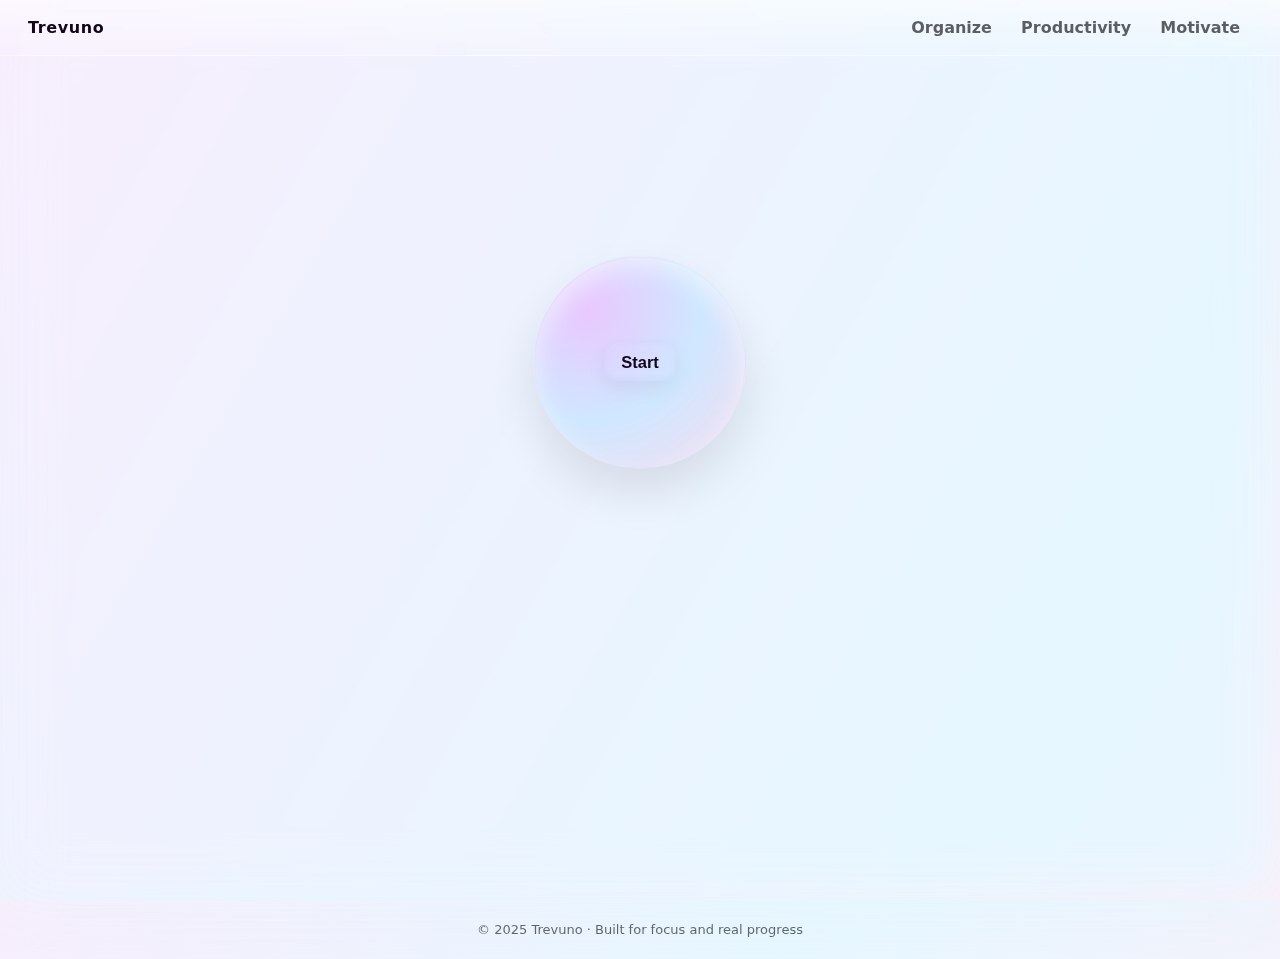
<file: index.html>
<!DOCTYPE html>
<html lang="en">
<head>
  <meta charset="UTF-8">
  <meta name="viewport" content="width=device-width, initial-scale=1.0">
  <title>Trevuno — Unlock Your Potential</title>
  <link rel="stylesheet" href="styles.css">
</head>
<body>

<header>
  <div class="brand">Trevuno</div>
  <nav>
    <a href="#organize">Organize</a>
    <a href="#productivity">Productivity</a>
    <a href="#motivate">Motivate</a>
  </nav>
</header>

<main>
  <div class="hero">
    <div class="orb-container">
      <div class="orb lift-orb" id="crystalOrb">
        <button class="btn" id="orbBtn">Start</button>
      </div>

      <!-- Animated cards around the orb -->
      <div class="emerge-cards">
        <div class="card" style="--i:0;">Organize</div>
        <div class="card" style="--i:1;">Productivity</div>
        <div class="card" style="--i:2;">Motivate</div>
        <div class="card" style="--i:3;">Focus</div>
        <div class="card" style="--i:4;">Habits</div>
      </div>
    </div>
  </div>

  <!-- Clean blank sections (no text) -->
  <section id="organize"></section>
  <section id="productivity"></section>
  <section id="motivate"></section>
</main>

<footer>© 2025 Trevuno · Built for focus and real progress</footer>

<script src="script.js" defer></script>
</body>
</html>
</file>
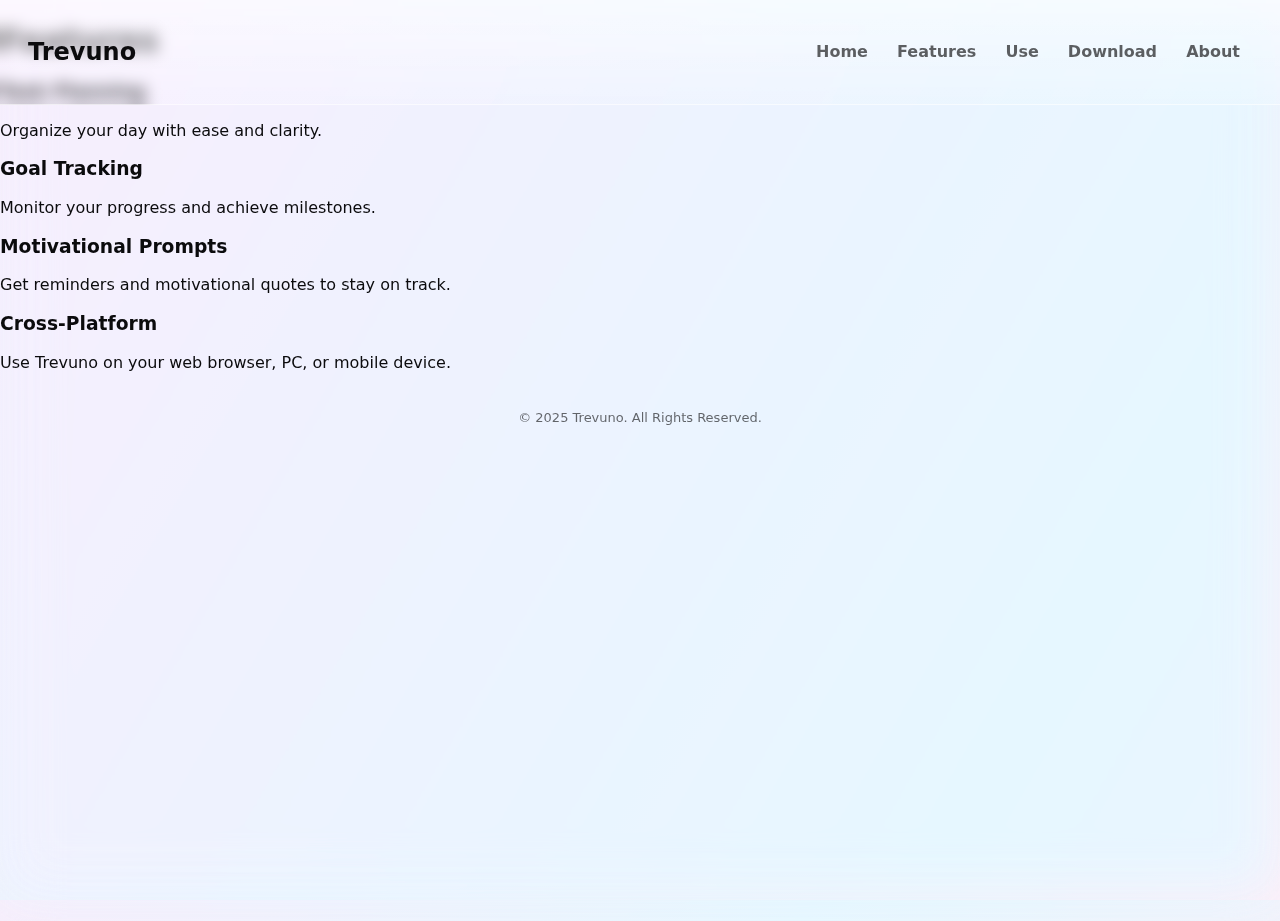
<file: features.html>
<!DOCTYPE html>
<html lang="en">
<head>
    <meta charset="UTF-8">
    <meta name="viewport" content="width=device-width, initial-scale=1.0">
    <title>Features - Trevuno</title>
    <link rel="stylesheet" href="styles.css">
    <script src="script.js" defer></script>
</head>
<body>
    <header>
        <h2>Trevuno</h2>
        <nav>
            <a href="index.html">Home</a>
            <a href="features.html">Features</a>
            <a href="use.html">Use</a>
            <a href="download.html">Download</a>
            <a href="about.html">About</a>
        </nav>
    </header>

    <section class="container">
        <h1>Features</h1>
        <div class="features">
            <div class="feature-card">
                <h3>Task Planning</h3>
                <p>Organize your day with ease and clarity.</p>
            </div>
            <div class="feature-card">
                <h3>Goal Tracking</h3>
                <p>Monitor your progress and achieve milestones.</p>
            </div>
            <div class="feature-card">
                <h3>Motivational Prompts</h3>
                <p>Get reminders and motivational quotes to stay on track.</p>
            </div>
            <div class="feature-card">
                <h3>Cross-Platform</h3>
                <p>Use Trevuno on your web browser, PC, or mobile device.</p>
            </div>
        </div>
    </section>

    <footer>
        &copy; 2025 Trevuno. All Rights Reserved.
    </footer>
</body>
</html>
</file>
<file: styles.css>
:root{
  --bg-1: #f7eefc;
  --bg-2: #e6f7ff;
  --bg-3: #ffeef8;

  --orb-a: #eac8ff;
  --orb-b: #cfe8ff;
  --orb-c: #ffd6ee;

  --card-a: rgba(255,255,255,0.12);
  --card-border: rgba(255,255,255,0.22);

  --glass-blur: 8px;
  --text: #0b0b0d;
  --muted: rgba(11,11,13,0.65);
}

/* Reset */
*{box-sizing:border-box}
html,body{height:100%;margin:0;font-family:"Montserrat", system-ui, -apple-system, "Segoe UI", Roboto, "Helvetica Neue", Arial;}
body{
  color:var(--text);
  background: linear-gradient(120deg,var(--bg-1), var(--bg-2) 45%, var(--bg-3));
  overflow-x:hidden;
  position:relative;
  -webkit-font-smoothing:antialiased;
  -moz-osx-font-smoothing:grayscale;
  min-height:100vh;
  transition:background 0.6s ease;
}

/* Animated pastel gradient background */
@keyframes pastelShift{
  0%{background-position:0% 50%}
  50%{background-position:100% 50%}
  100%{background-position:0% 50%}
}
body::before{
  content:"";
  position:fixed;inset:0;z-index:-1;
  background:linear-gradient(120deg,#f7eefc 0%, #e6f7ff 40%, #ffeef8 100%);
  background-size:200% 200%;
  animation:pastelShift 18s ease-in-out infinite;
  filter:blur(28px) saturate(110%);
  opacity:0.95;
}

/* Header */
header{
  position:fixed;top:0;left:0;right:0;display:flex;justify-content:space-between;align-items:center;padding:18px 28px;z-index:30;
  background:linear-gradient(180deg, rgba(255,255,255,0.6), rgba(255,255,255,0.18));
  backdrop-filter: blur(8px) saturate(120%);
  border-bottom: 1px solid rgba(255,255,255,0.12);
}
.brand{font-weight:800;color:#120617;letter-spacing:0.6px}
nav a{margin:0 12px;text-decoration:none;color:var(--muted);font-weight:700}

/* Hero layout */
.hero{
  display:flex;justify-content:center;align-items:flex-start;
  height:100vh;padding-top:300px;
  position:relative;
}

/* Hero title: raised further above orb */
.hero-title {
  position: absolute;
  top: 20px;
  width: 100%;
  text-align: center;
  font-size: 6rem;
  font-weight: 900;
  letter-spacing: 2px;

  /* 🌈 Darker Gradient (Pink → Purple) */
  background: linear-gradient(90deg, #a9ccd9, #a9ccd9);
  -webkit-background-clip: text;
  -webkit-text-fill-color: transparent;
  background-clip: text;

  z-index: 10;

  /* Soft glow to match the orb */
  text-shadow: 0 6px 18px rgba(30, 0, 60, 0.15);
}



/* Orb wrap centers orb and glows */
.orb-wrap{
  position:relative; width:100%; max-width:840px; height:420px;
  display:flex; justify-content:center; align-items:center;
}

/* Decorative glows */
.orb-glow{
  position:absolute; border-radius:50%; filter:blur(48px); opacity:0.7; z-index:2;
}
.orb-glow-1{width:520px;height:520px; background: radial-gradient(circle at 30% 30%, rgba(234,200,255,0.9), rgba(234,200,255,0.15) 35%, transparent 60%); transform: translateY(20px)}
.orb-glow-2{width:380px;height:380px; background: radial-gradient(circle at 70% 70%, rgba(207,232,255,0.92), rgba(207,232,255,0.12) 35%, transparent 60%); transform: translateX(-40px) translateY(10px)}

/* Orb styling */
.orb{
  width:180px;height:180px;border-radius:50%;
  position:relative; z-index:8; display:flex; align-items:center; justify-content:center;
  background: radial-gradient(120% 120% at 25% 25%, var(--orb-a) 0%, var(--orb-b) 45%, var(--orb-c) 100%);
  box-shadow:
    0 20px 40px rgba(17,6,20,0.10),
    inset 0 8px 22px rgba(255,255,255,0.55),
    inset -14px -28px 60px rgba(255,255,255,0.06);
  transform-origin:center;
  transition:transform 0.6s cubic-bezier(.2,.9,.3,1), box-shadow 0.35s;
  border: 1px solid rgba(255,255,255,0.18);
  overflow:visible;
}
.orb .orb-shine{ position:absolute; inset:0; width:100%; height:100%; pointer-events:none; z-index:9; opacity:0.9; transform:translateY(-6%) rotate(-6deg) }
.orb:hover{ transform: translateY(-8px) scale(1.04); box-shadow:0 28px 60px rgba(17,6,20,0.14) }
.orb.lift-orb.active{ transform: translateY(-28px) scale(1.18) }

/* Start button inside orb */
.btn{
  background:transparent;border:0;padding:8px 14px;border-radius:9px;font-weight:800;font-size:14px;color:#120617; cursor:pointer;
  backdrop-filter: blur(4px); z-index:12; position:relative;
  box-shadow: 0 6px 18px rgba(17,6,20,0.06), inset 0 -2px 6px rgba(0,0,0,0.03);
}

/* Cards container */
.emerge-cards{
  position:absolute; top:50%; left:50%; transform:translate(-50%,-50%); z-index:7;
}

/* Card styling */
.card{
  position:absolute; top:50%; left:50%;
  width:132px; height:132px; border-radius:18px;
  display:flex; flex-direction:column; align-items:center; justify-content:center; gap:8px;
  color:var(--text); font-weight:700; font-size:14px;
  background: linear-gradient(180deg, rgba(255,255,255,0.14), rgba(255,255,255,0.08));
  border: 1px solid var(--card-border);
  backdrop-filter: blur(var(--glass-blur)) saturate(120%);
  -webkit-backdrop-filter: blur(var(--glass-blur));
  transform: translate(-50%,-50%) translate(0,0) scale(0.1);
  opacity:0;
  transition: transform 1s ease-out, opacity 0.8s ease-out, box-shadow 0.28s;
  box-shadow: 0 10px 30px rgba(17,6,20,0.06);
}
.card::before{
  content:""; position:absolute; inset:0; border-radius:18px; padding:2px; z-index:-1;
  background: linear-gradient(135deg, rgba(234,200,255,0.32), rgba(207,232,255,0.28) 48%, rgba(255,214,236,0.28));
  filter: blur(10px) saturate(110%); opacity:0.9;
  transform:translateZ(-1px);
}
.card.active{ opacity:1; transform: translate(-50%,-50%) translate(var(--x),var(--y)) scale(1) }
.card:hover{ transform: translate(-50%,-50%) translate(var(--x),var(--y)) scale(1.06); box-shadow:0 20px 50px rgba(17,6,20,0.10) }
.card-icon{ width:34px;height:34px;margin-bottom:6px; color: #120617; opacity:0.95; display:block; }
.card span{ display:block; font-size:13px; color:#120617; text-align:center; letter-spacing:0.2px }

/* Empty sections spacing */
.empty-section{ padding:120px 18px; max-width:900px; margin:0 auto }

/* Footer */
footer{ text-align:center; padding:22px; color:rgba(11,11,13,0.62); font-size:13px }

/* Responsive */
@media (max-width:900px){
  .hero{ padding-top:220px }
  .orb{ width:150px; height:150px }
  .card{ width:112px; height:112px; border-radius:14px }
  .card-icon{ width:28px; height:28px }
  .hero-title{ font-size:6rem; top:20px; }
}

@media (max-width:520px){
  header{ padding:14px 18px }
  nav a{ display:none }
  .hero{ padding-top:160px }
  .orb-wrap{ height:380px }
  .orb{ width:136px; height:136px; }
  .card{ width:100px; height:100px; font-size:13px }
  .hero-title{ font-size:6rem; top:10px; }
}
</file>
